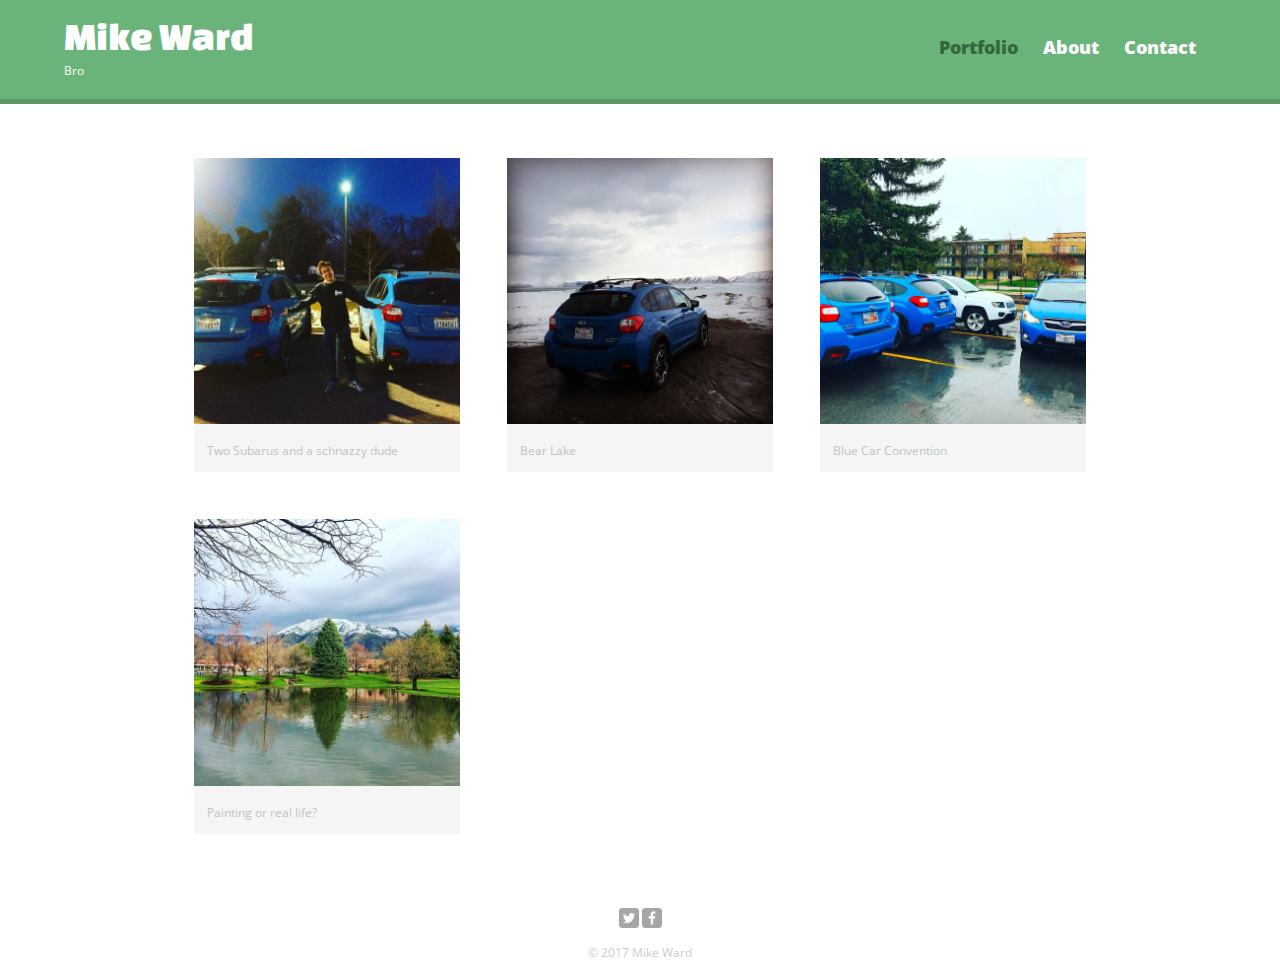
<file: Portfolio Website/index.html>
<!DOCTYPE html>
<html>
  <head>
    <meta charset="utf-8">
    <title>Mike Ward</title>
    <!-- normalizing css code -->
    <link rel="stylesheet" href="css/normalize.css">
    <!-- font from Google -->
    <link href="https://fonts.googleapis.com/css?family=Changa+One|Open+Sans" rel="stylesheet">
    <!-- my css code - comes after to override normalize.css -->
    <link rel="stylesheet" href="css/main.css">
    <link rel="stylesheet" href="css/responsive.css">
  </head>
  <body>
    <header>
      <a href="index.html" id="logo">
        <h1>Mike Ward</h1>
        <h2>Bro</h2>
      </a>
      <nav>
        <ul>
          <li><a href="index.html" class="selected">Portfolio</a></li>
          <li><a href="about.html">About</a></li>
          <li><a href="contact.html">Contact</a></li>
        </ul>
      </nav>
    </header>
    <div id="wrapper">
      <section>
        <ul id="gallery">
          <!-- image 1 -->
          <li>
            <a href="img/insta1.jpg">
              <img src="img/insta1.jpg" alt="">
              <p>Two Subarus and a schnazzy dude</p>
            </a>
          </li>
          
          <!-- image 2 -->
          <li>
            <a href="img/insta2.jpg">
              <img src="img/insta2.jpg" alt="">
              <p>Bear Lake</p>
            </a>
          </li>
          
          <!-- image 3 
          <li>
            <a href="img/insta3.jpg">
              <img src="img/insta3.jpg" alt="">
              <p>God's promise to us</p>
            </a>
          </li>-->
          
          <!-- image 4 -->
          <li>
            <a href="img/insta4.jpg">
              <img src="img/insta4.jpg" alt="">
              <p>Blue Car Convention</p>
            </a>
          </li>
          
          <!-- image 5 -->
          <li>
            <a href="img/insta5.jpg">
              <img src="img/insta5.jpg" alt="">
              <p>Painting or real life?</p>
            </a>
          </li>   
          
        </ul>
      </section>
      <footer>
        <a href="https://facebook.com/mikethebro"><img src="img/twitter-wrap.png" alt="Twitter Logo" class="social-icon"></a>
        <a href="https://facebook.com/mikethebro"><img src="img/facebook-wrap.png" alt="Facebook Logo" class="social-icon"></a>
        <p>&copy; 2017 Mike Ward</p>
      </footer>
    </div>
  </body>
</html>
<!-- entities: https://dev.w3.org/html5/html-author/charref -->
</file>
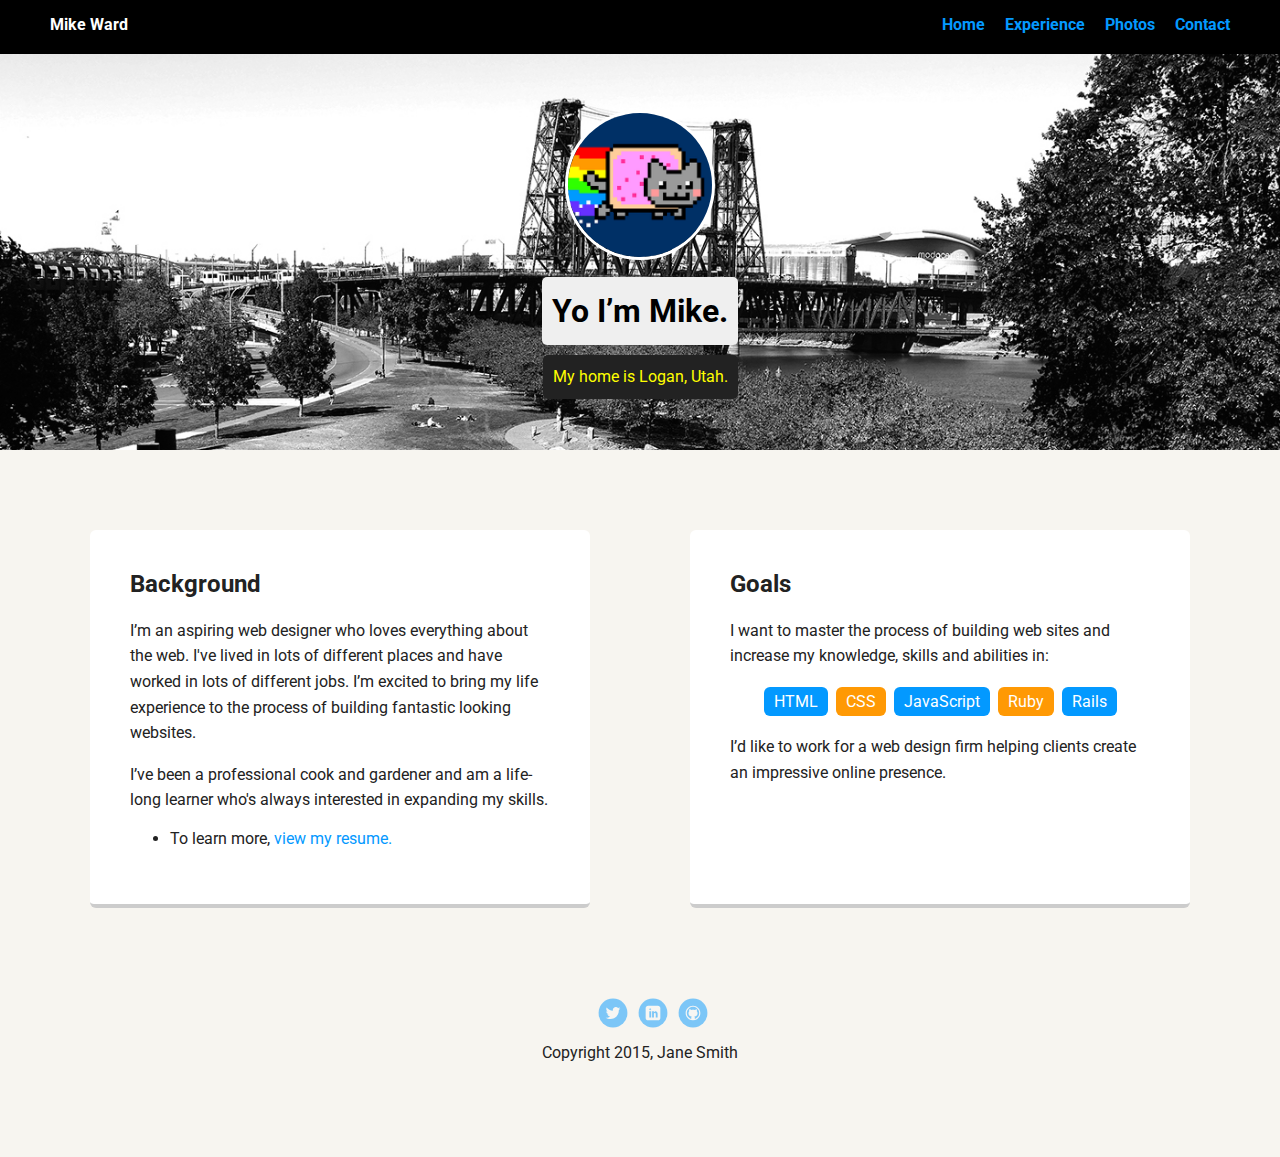
<file: Profile Website/index.html>
<!doctype html>
<html lang="en">
<head>
  <meta charset="utf-8">
  <title>Mike Ward</title>
  <meta name="viewport" content="width=device-width, initial-scale=1.0">
  <link rel="stylesheet" href="styles.css">
  <link href="https://fonts.googleapis.com/css?family=Muli%7CRoboto:400,300,500,700,900" rel="stylesheet"></head>
  <body>

    <div class="main-nav">
        <ul class="nav">
          <li class="name">Mike Ward</li>
          <li><a href="#">Home</a></li>
          <li><a href="resume.html">Experience</a></li>
          <li><a href="#">Photos</a></li>
          <li><a href="#">Contact</a></li>
        </ul>
    </div>

    <header>
      <img src="images/me.png" alt="Drawing of Jane Smith" class="profile-image">
      <h1 class="tag name">Yo I’m Mike.</h1>
      <p class="tag location">My home is Logan, Utah.</p>
    </header>

    <main class="flex">
      <div class="card">
        <h2>Background</h2>
        <p>I’m an aspiring web designer who loves everything about the web. I've lived in lots of different places and have worked in lots of different jobs. I’m excited to bring my life experience to the process of building fantastic looking websites.</p>
        <p>I’ve been a professional cook and gardener and am a life-long learner who's always interested in expanding my skills.</p>
        <ul>
          <li>To learn more, <a href="resume.html">view my resume.</a></li>
        </ul>
      </div> 

      <div class="card">
        <h2>Goals</h2>
        <p>I want to master the process of building web sites and increase my knowledge, skills and abilities in:</p>
        <ul class="skills">
          <li>HTML</li>
          <li>CSS</li>
          <li>JavaScript</li>
          <li>Ruby</li>
          <li>Rails</li>
        </ul>
        <p>I’d like to work for a web design firm helping clients create an impressive online presence.</p>
      </div> 

    </main>
    <footer>
      <ul>
        <li><a href="#" class="social twitter">Twitter</a></li>
        <li><a href="#" class="social linkedin">LinkedIn</a></li>
        <li><a href="#" class="social github">Github</a></li>
      </ul>
      <p class="copyright">Copyright 2015, Jane Smith</p>
    </footer>
  </body>
  </html>
</file>
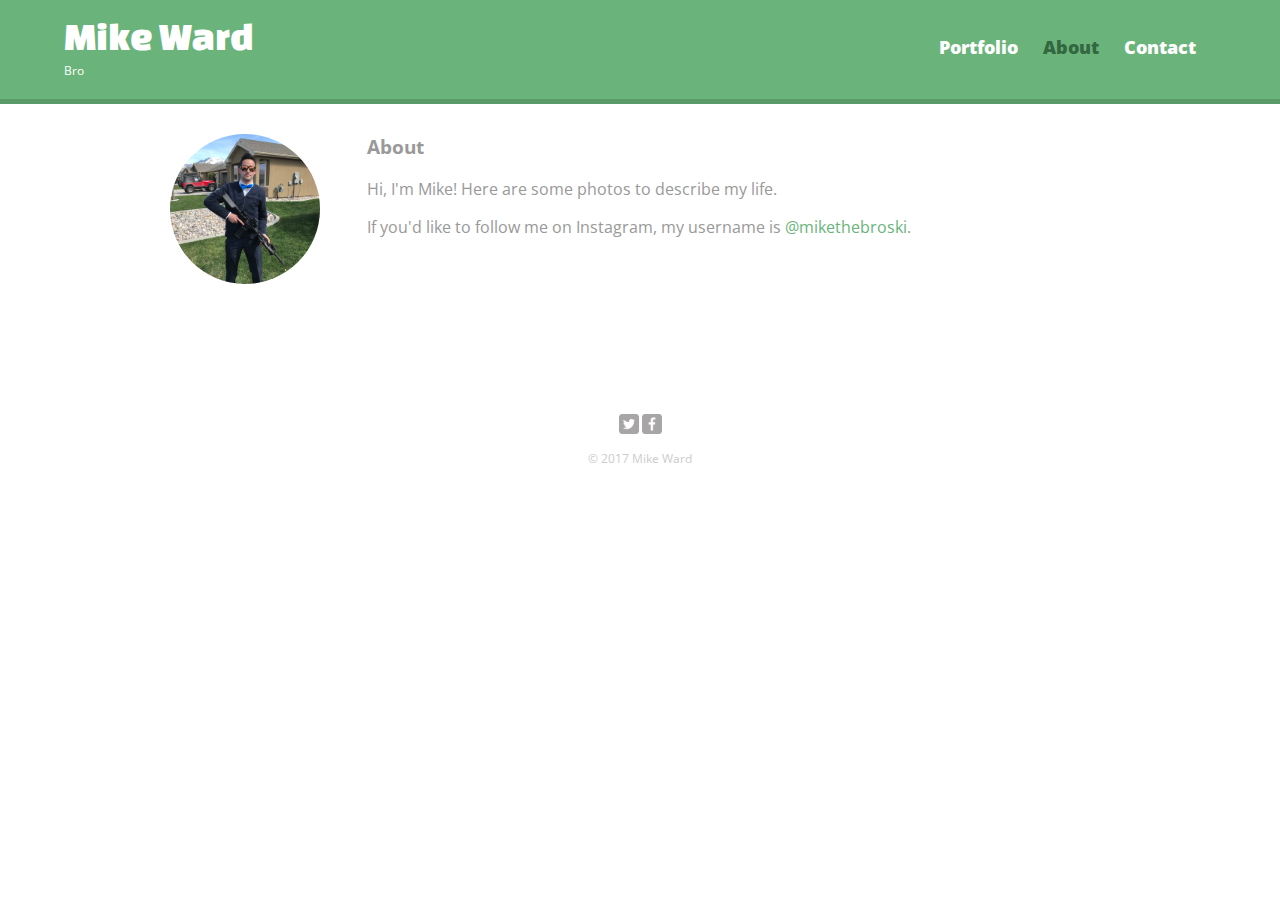
<file: Portfolio Website/about.html>
<!DOCTYPE html>
<html>
  <head>
    <meta charset="utf-8">
    <title>Mike Ward</title>
    <!-- normalizing css code -->
    <link rel="stylesheet" href="css/normalize.css">
    <!-- font from Google -->
    <link href="https://fonts.googleapis.com/css?family=Changa+One|Open+Sans" rel="stylesheet">
    <!-- my css code - comes after to override normalize.css -->
    <link rel="stylesheet" href="css/main.css">
    <link rel="stylesheet" href="css/responsive.css">
  </head>
  <body>
    <header>
      <a href="index.html" id="logo">
        <h1>Mike Ward</h1>
        <h2>Bro</h2>
      </a>
      <nav>
        <ul>
          <li><a href="index.html">Portfolio</a></li>
          <li><a href="about.html" class="selected">About</a></li>
          <li><a href="contact.html">Contact</a></li>
        </ul>
      </nav>
    </header>
    <div id="wrapper">
      <section>
        <img src="img/mike.jpg" alt="Photograph of Mike Ward" class="profile-photo">
        <h3>About</h3>
        <p>Hi, I'm Mike! Here are some photos to describe my life.</p>
        <p>If you'd like to follow me on Instagram, my username is <a href="https://www.instagram.com/mikethebroski/">@mikethebroski</a>.</p>
      </section>
      <footer>
        <a href="https://facebook.com/mikethebro"><img src="img/twitter-wrap.png" alt="Twitter Logo" class="social-icon"></a>
        <a href="https://facebook.com/mikethebro"><img src="img/facebook-wrap.png" alt="Facebook Logo" class="social-icon"></a>
        <p>&copy; 2017 Mike Ward</p>
      </footer>
    </div>
  </body>
</html>
<!-- entities: https://dev.w3.org/html5/html-author/charref -->
</file>
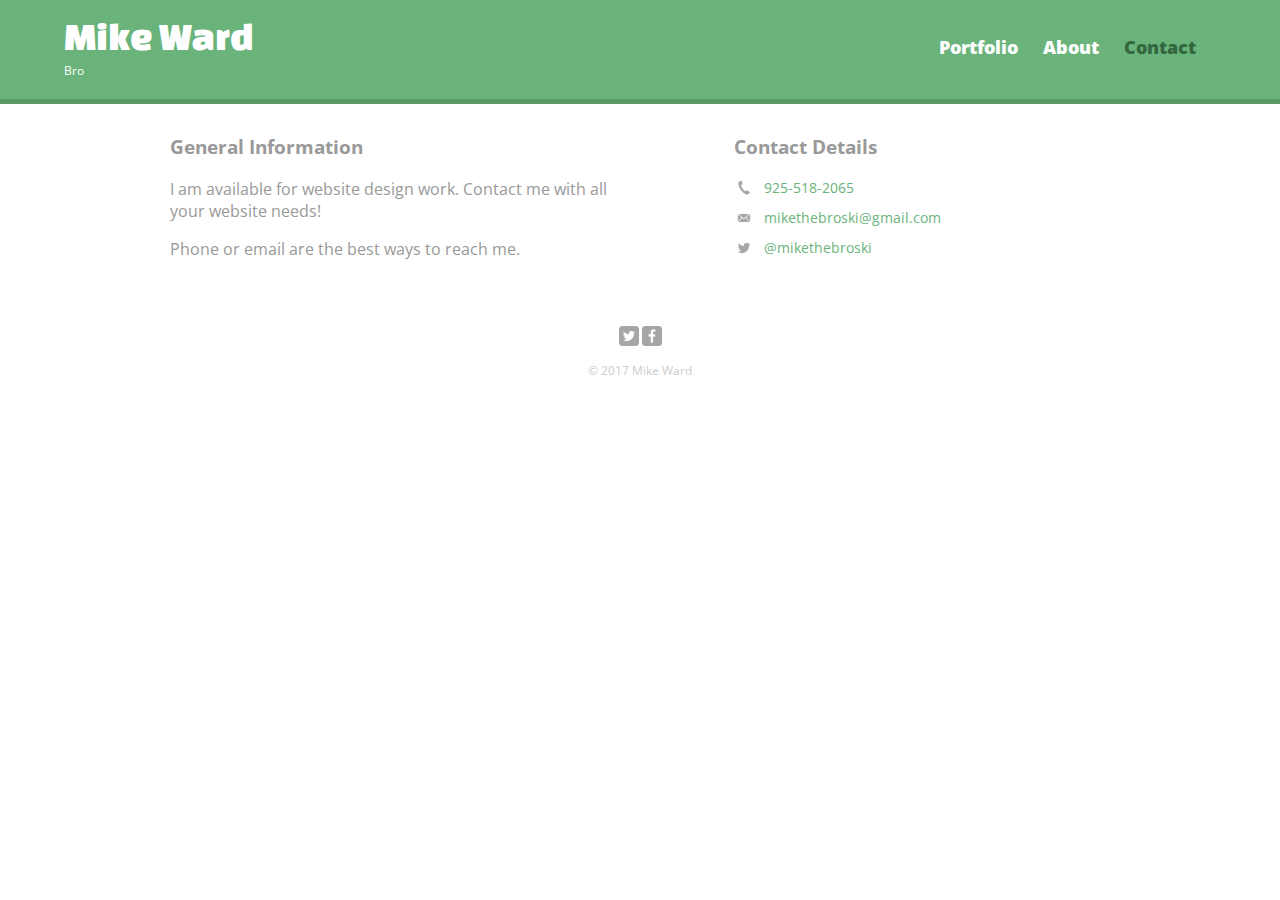
<file: Portfolio Website/contact.html>
<!DOCTYPE html>
<html>
  <head>
    <meta charset="utf-8">
    <title>Mike Ward</title>
    <!-- normalizing css code -->
    <link rel="stylesheet" href="css/normalize.css">
    <!-- font from Google -->
    <link href="https://fonts.googleapis.com/css?family=Changa+One|Open+Sans" rel="stylesheet">
    <!-- my css code - comes after to override normalize.css -->
    <link rel="stylesheet" href="css/main.css">
    <link rel="stylesheet" href="css/responsive.css">
  </head>
  <body>
    <header>
      <a href="index.html" id="logo">
        <h1>Mike Ward</h1>
        <h2>Bro</h2>
      </a>
      <nav>
        <ul>
          <li><a href="index.html">Portfolio</a></li>
          <li><a href="about.html">About</a></li>
          <li><a href="contact.html" class="selected">Contact</a></li>
        </ul>
      </nav>
    </header>
    <div id="wrapper">
      <section id="primary">
        <h3>General Information</h3>
        <p>I am available for website design work. Contact me with all your website needs!</p>
        <p>Phone or email are the best ways to reach me.</p>
      </section>
      <section id="secondary">
        <h3>Contact Details</h3>
        <ul class="contact-info">
          <li class="phone"><a href="tel:925-518-2065">925-518-2065</a></li>
          <li class="mail"><a href="mailto:mikethebroski@gmail.com">mikethebroski@gmail.com</a></li>
          <li class="insta"><a href="https://instagram.com/mikethebroski">@mikethebroski</a></li>
        </ul>
      </section>
      <footer>
        <a href="https://facebook.com/mikethebro"><img src="img/twitter-wrap.png" alt="Twitter Logo" class="social-icon"></a>
        <a href="https://facebook.com/mikethebro"><img src="img/facebook-wrap.png" alt="Facebook Logo" class="social-icon"></a>
        <p>&copy; 2017 Mike Ward</p>
      </footer>
    </div>
  </body>
</html>
<!-- entities: https://dev.w3.org/html5/html-author/charref -->
</file>
<file: Portfolio Website/css/main.css>
/******************
GENERAL
******************/

body
{
  font-family: 'Open Sans', sans-serif;
}

#wrapper
{
  max-width: 940px;
  margin: 0 auto;
  padding: 0 5%;
}

a
{
  text-decoration: none;
}

img
{
  max-width: 100%;
}

h3
{
  margin: 0 0 1em 0;
}

/******************
HEADING
******************/

header
{
  float: left;
  margin: 0 0 30px 0;
  padding: 5px 0 0 0;
  width: 100%;
}

#logo
{
  text-align: center;
  margin: 0;
}

h1
{
  font-family: 'Changa One', sans-serif; /* Changa One with sans-serif as backup */
  margin: 15px 0;
  font-size: 1.75em;
  font-weight: normal;
  line-height: 0.8em;
}

h2
{
  font-size: 0.75em;
  margin: -5px 0 0;
  font-weight: normal;
}


/******************
NAVIGATION
******************/

nav
{
  text-align: center;
  padding: 10px 0;
  margin: 20px 0 0;
}

nav ul
{
  list-style: none;
  margin: 0 10px;
  padding: 0;
}

nav li
{
  display: inline-block;
}

nav a
{
  font-weight: 800;
  padding: 15px 10px;
}
/******************
FOOTER
******************/

footer
{
  font-size: 0.75em;
  text-align: center;
  clear: both;
  padding-top: 50px;
  color: #ccc;
}

.social-icon
{
  width: 20px;
  height: 20px;
  margin 0 5px;
}

/******************
PAGE: PORTFOLIO
******************/

#gallery
{
  margin: 0;
  padding: 0;
  list-style: none;
}

#gallery li
{
  float: left;
  width: 45%;
  margin: 2.5%;
  background-color: #f5f5f5;
  color: #bdc3c7;
}

#gallery li a p
{
  margin: 0;
  padding: 5%;
  font-size: 0.75em;
  color: #bdc3c7;
}

/******************
PAGE: ABOUT
******************/

.profile-photo
{
  display: block;
  max-width: 150px;
  margin: 0 auto 36px;
  border-radius: 100%;
}

/******************
PAGE: CONTACT
******************/

.contact-info
{
  list-style: none;
  padding: 0;
  margin: 0;
  font-size: 0.9em;
}

.contact-info a
{
  display: block;
  min-height: 20px;
  background-repeat: no-repeat;
  background-size: 20px 20px;
  padding: 0 0 0 30px;
  margin: 0 0 10px;
}

.contact-info li.phone a
{
  background-image: url('../img/phone.png');
}

.contact-info li.mail a
{
  background-image: url('../img/mail.png');
}

.contact-info li.insta a
{
  background-image: url('../img/twitter.png');
}
/******************
COLORS
******************/

/* site body */
body
{
  background-color: #fff;
  color: #999;
}

/* green header */
header
{
  background: #6ab47b;
  border-color: #599a68;
}

/* logo text */
h1, h2
{
  color: #fff;
}

a
{
  color: #6ab47b;
}


/* nav background on mobile */
nav
{
  background: #599a68;
}

/* nav link */
nav a, nav a:visited
{
  color: #fff;
  
}

/* selected nav link */
nav a.selected, nav a:hover
{
  color: #32673f;
}
</file>
<file: Portfolio Website/css/responsive.css>
@media screen and (min-width: 480px)
{
  /******************
  TWO COLUMN LAYOUT
  ******************/
  #primary
  {
    width: 50%;
    float: left;
  }
  #secondary
  {
    width: 40%;
    float: right;
  }
  
  /******************
  PAGE: PORTFOLIO
  ******************/
  #gallery li
  {
    width: 28.3333%;
  }
  #gallery li:n-th-child(4n)
  {
    clear: left;
  }
  /******************
  PAGE: ABOUT
  ******************/
  .profile-photo
  {
    float: left;
    margin: 0 5% 80px 0;
  }
  
}

@media screen and (min-width: 660px)
{
 /******************
  HEADER
  ******************/
  
  nav
  {
    background: none;
    float: right;
    font-size: 1.125em;
    margin-right: 5%;
    text-align: right;
    width: 45%;
  }
  
  #logo
  {
    float: left;
    margin-left: 5%;
    text-align: left;
    width: 45%;
  }
  h1
  {
    font-size: 2.5em;
  }
  h2
  {
    0.825em;
    margin-bottom: 20px;
  }
  header
  {
    border-bottom: 5px solid #599a68;
  }
}
</file>
<file: Profile Website/styles.css>
/* Global Layout Set-up */
* { 
  box-sizing: border-box;
}
  
body {
  margin: 0;
  padding: 0;
  text-align: center;
  font-family: 'Roboto', sans-serif;
  color: #222;
  background: #f7f5f0;
}
/* Link Styles */

a {
  text-decoration: none;
  color: #0499ff;
}
a:hover {
  color: #6633ff;
}

/* Section Styles */

.main-nav {
  width: 100%;
  background: black;
  min-height: 30px;
  padding: 10px;
  position: fixed;
  text-align: center;
}
.nav {
  display: flex;
  justify-content: space-around;
  font-weight: 700;
  list-style-type: none;
  margin: 0 auto;
  padding: 0;
}
.nav .name {
  display: none;
}
.nav li {
  padding: 5px 10px 10px 10px;
}
.nav a {
  transition: all .5s;
}
.nav a:hover {
  color: white
}

header {
  text-align: center;
  background: url('images/portland.jpg') no-repeat top center ;
  background-size: cover;
  overflow: hidden;
  padding-top: 60px;
}
header {
  line-height: 1.5;
}
header .profile-image {
  margin-top: 50px;
  width: 150px;
  height: 150px;
  border-radius: 50%;
  border: 3px solid white;
  transition: all .5s;
}
header .profile-image:hover {
  transform: scale(1.2) rotate(5deg);
}
.tag {
  background-color: #efefef;
  color: black;
  padding: 10px;
  border-radius: 5px;
  display: table;
  margin: 10px auto;
} 
.location {
  background-color: #222;
  color: yellow;
}
.card {
  margin: 30px;
  padding: 20px 40px 40px;
  max-width: 500px;
  text-align: left;
  background: #fff;
  border-bottom: 4px solid #ccc;
  border-radius: 6px;
}
.card:hover {
  border-color: #ff99ff;
}

ul.skills {
  padding: 0;
  text-align: center;
}

.skills li {
  border-radius: 6px;
  display: inline-block;
  background: #ff9904;
  color: white;
  padding: 5px 10px;
  margin: 2px;
}

.skills li:nth-child(odd) {
  background: #0399ff;
}

footer {
  width: 100%;
  min-height: 30px;
  padding: 20px 0 40px 20px;
}

footer .copyright {
  top: -8px;
  margin-right: 20px;
  font-size: .75em;
}

footer ul {
  list-style-type: none;
  margin: 0;
  padding: 0;
}

footer ul li {
  display: inline-block;
}

a.social {
  display: inline-block;
  text-indent: -9999px;
  margin-left: 5px;
  width: 30px;
  height: 30px;
  background-size: 30px 30px;
  opacity: .5;
  transition: all .25s;
}
a.twitter {
  background-image: url(images/twitter.svg);
}
a.linkedin {
  background-image: url(images/linkedin.svg);
}
a.github {
  background-image: url(images/github.svg);
}
a.social:hover {
  opacity: 1;
}
.clearfix {
  clear: both;
}

/* Styles for larger screens */
@media screen and (min-width: 720px) {
  
  .flex {
      display: flex;
      max-width: 1200px;
      justify-content: space-around;
      margin: 0 auto;
  }

  header {
    min-height: 450px;
  }

  .nav {
    max-width: 1200px;
  }

  .nav .name {
    display: block;
    margin-right: auto;
    color: white;
  }

  main {
    padding-top: 50px;
  }

  main p {
    line-height: 1.6em;
  }

  footer {
    font-size: 1.3em;
    max-width: 1200px;
    margin: 40px auto;
  }

}
</file>
